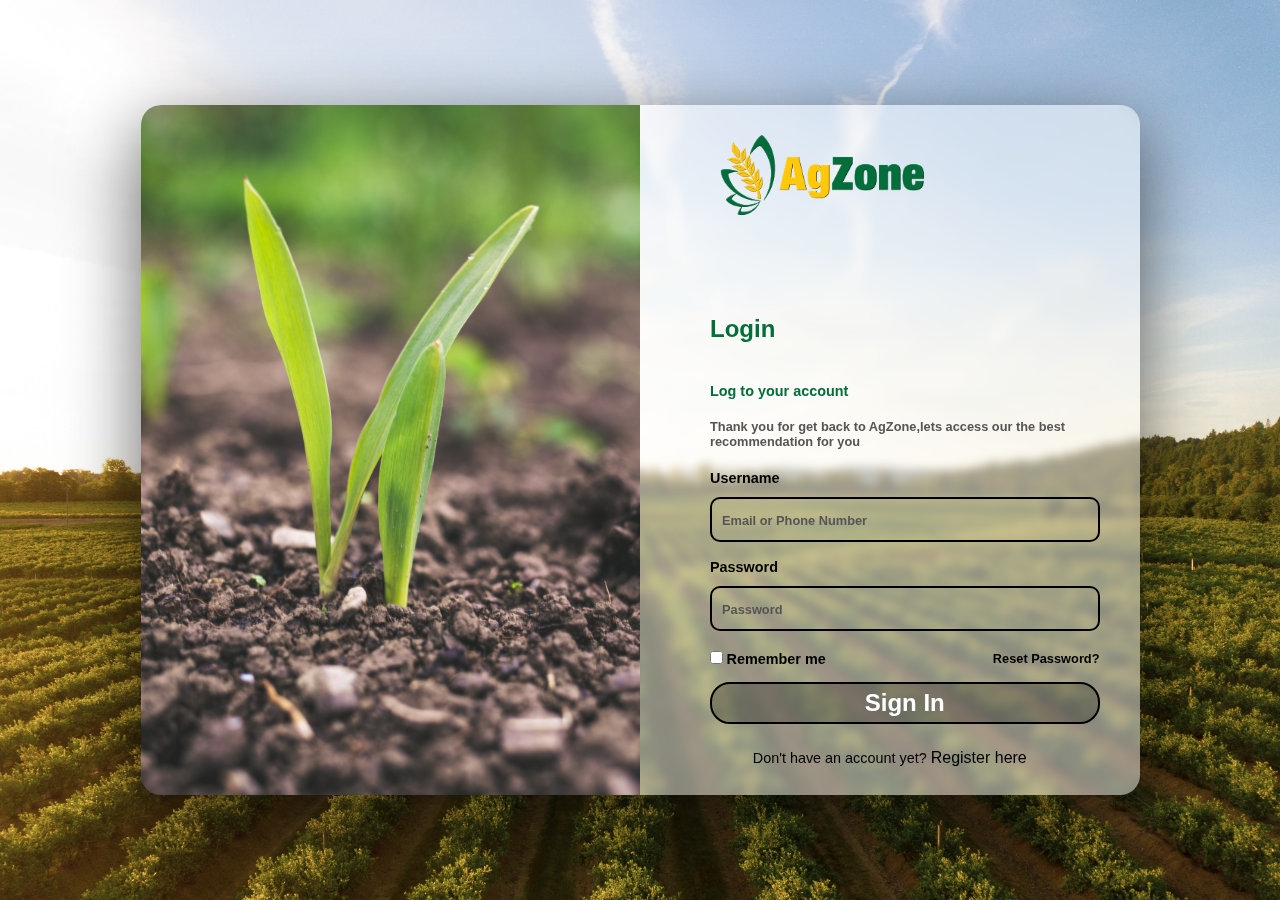
<file: login.html>
<!DOCTYPE html>
<html lang="en">
<head>
    <meta charset="UTF-8">
    <meta http-equiv="X-UA-Compatible" content="IE=edge">
    <meta name="viewport" content="width=device-width, initial-scale=1.0">
    <link rel="stylesheet" href="loginStyle.css">
    <title>Login</title>
</head>
<body>

    <div class="container">
        <div class="image-side">
            
        </div>
        <div class="content-side">
           <div class="login-heading">
            <img src="Images/agzone-logo.png" alt="AgZone" title="AgZone">
           </div>
           <p id="sub-heading-1">Login</p>
           <p id="sub-heading-2">Log to your account</p>
           <p id="sub-heading-3">Thank you for get back to AgZone,lets access our the best recommendation for you</p>
           <div class="form">
            <form action="login.php" method="post">
                
                <label for="username">Username</label><br>
                <input type="text" id="username" name="UserName" class="username" placeholder="Email or Phone Number" >
               
          
            
                <label for="Password">Password</label><br>
                <input type="password" id="Password" name="Password" class="Password" placeholder="Password">
                

                <div class="rememberme">
                    <div class="rem">
                        <input type="checkbox" id="remember-me-check">
                        <label for="remember-me" id="rem">Remember me</label>
                    </div>
                    <p id="reser-password">Reset Password?</p>
                   </div>
        
                   
                    <button type="submit" name="submit" class="submit">Sign In</button>
            </form>
           </div>
           
           
         <p id="footer">Don't have an account yet? <a href="registration.html">Register here</a></p>
        </div>
    </div>

    

</body>
</html>
</file>
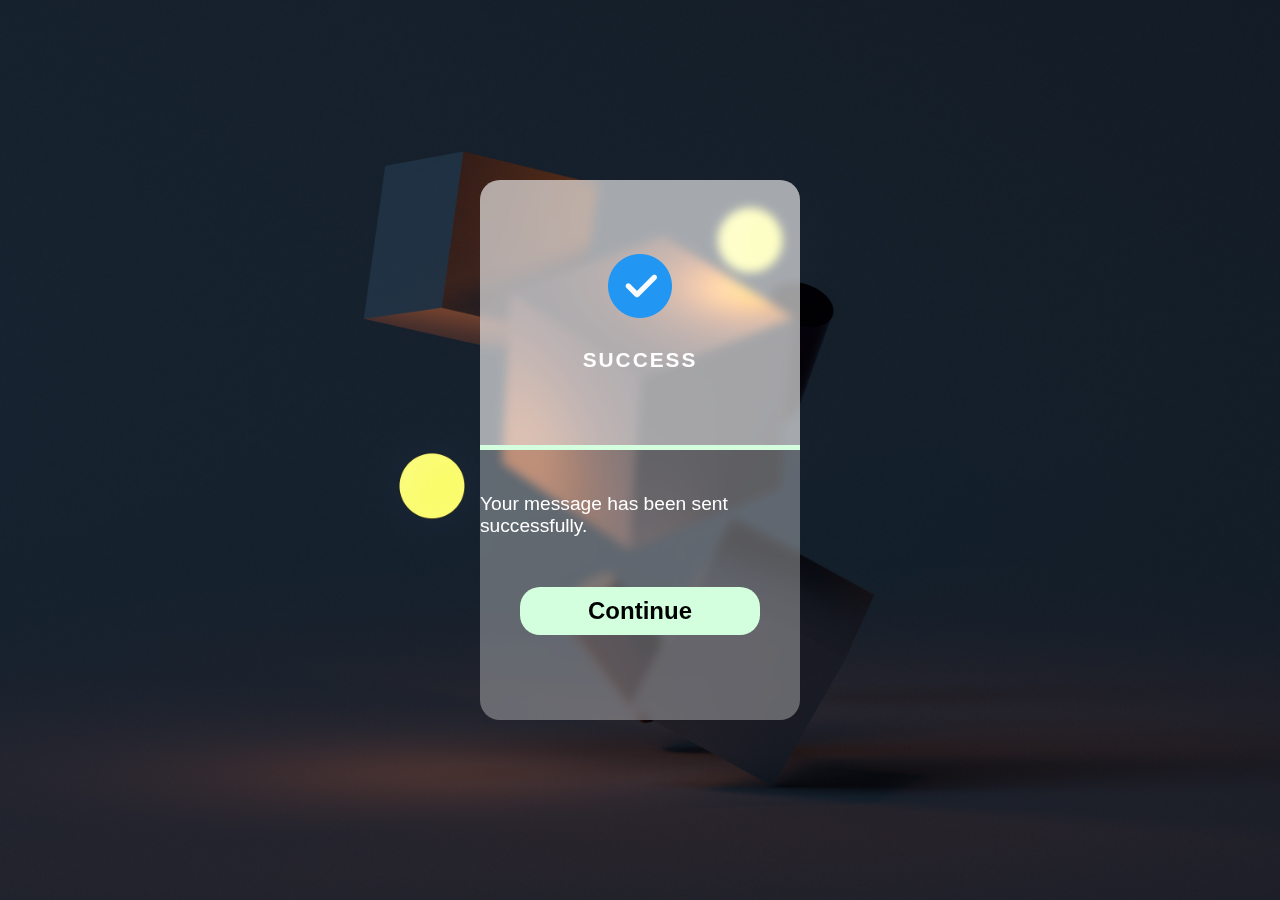
<file: messag2.html>
<html>
    <head>
        <title>Message Sent Successfully</title>
        <link rel="stylesheet" href="Message2.css">
    </head>
    <body>

        <div class="form-div">
        <div class="top">
            <img src="./Images/check.png" alt="checkmark">
            <h4>SUCCESS</h4>
        </div>
        <div class="bottom">
            <div class="success-message">
            <p>Your message has been sent successfully.</p>
        </div>
        <div class="continue-button">
        <form action="index.php">
           
            <button type="submit">Continue</button>
           
        </form>
    </div>
    </div>
    </div>
    </body>
</html>
</file>
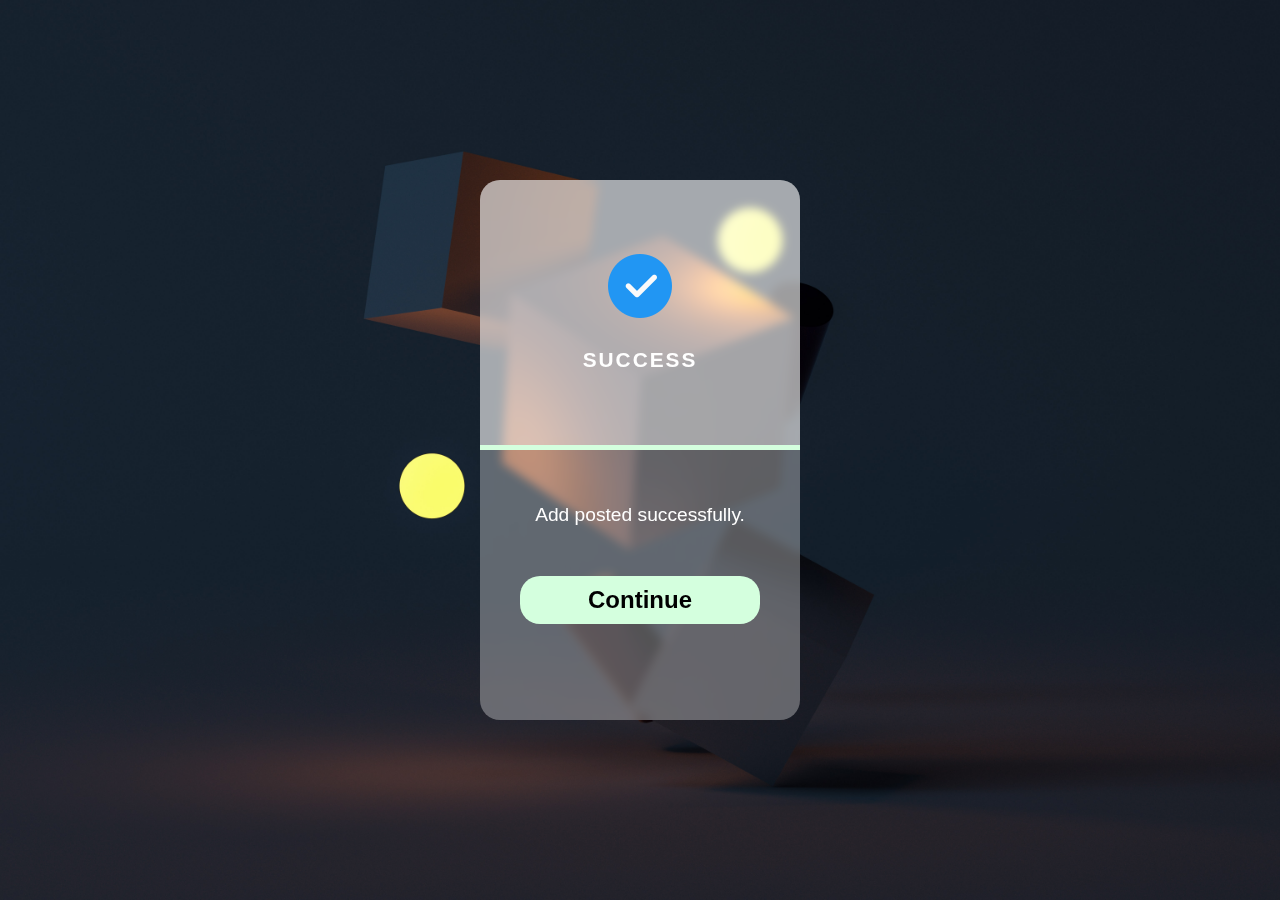
<file: message.html>
<html>
    <head>
        <title>Posted Successfully</title>
        <link rel="stylesheet" href="Message.css">
    </head>
    <body>

        <div class="form-div">
            <div class="top">
                <img src="./Images/check.png" alt="checkmark">
                <h4>SUCCESS</h4>
            </div>
            <div class="bottom">
                <div class="success-message">
                <p>Add posted successfully.</p>
            </div>
            <div class="continue-button">
            <form action="rent_machine.php">
               
                <button type="submit">Continue</button>
               
            </form>
        </div>
        </div>
        </div>

    </body>
</html>
</file>
<file: loginStyle.css>
*{
    padding: 0;
    margin: 0;
    box-sizing: border-box;
    font-family: sans-serif;
}

:root{
    --main:#036e3a;
}


body{
    background-image: url("./Images/dan-meyers-IQVFVH0ajag-unsplash.jpg");
    background-size: cover;
    background-repeat: no-repeat;
    display: flex;
    justify-content: center;
    align-items: center;
    width: 100vw;
    height: 100vh;
    
}

.container{
    width: 999px;
    height: 690px;
    position: relative;
    box-shadow: rgba(0, 0, 0, 0.56) 0px 22px 70px 4px;    
    border-radius: 20px;
}

.container .image-side{

    background-image: url("./Images/roman-synkevych-fjj7lVpCxRE-unsplash.jpg");
    width: 50%;
    position: absolute;    
    height: 100%;
    background-position: center;
    background-size: cover;
    backdrop-filter: blur(5px);
    border-radius: 20px 0px 0px 20px;


}

.container .content-side{
    position: absolute;
    height: 100%;
    width: 50%;
    left: 50%;
    background-color: rgba(255, 255, 255, 0.47);
    padding: 30px;
    backdrop-filter: blur(5px);
    border-radius: 0px 20px 20px 0px;
    
}       

.login-heading{
    width: 100%;
    height: 80px;
}

.login-heading img{
    height: 100%;
    padding-left: 50px;
}

.content-side #sub-heading-1{
    margin-top: 100px;
    margin-left: 40px;
    font-weight: bold;
    font-size: 1.5rem;
    color: #036e3a;
}

.content-side #sub-heading-2{
    padding-left: 40px;
    margin-top: 40px;
    font-weight: bold;
    font-size: 0.9rem;
    color: #036e3a;
}

.content-side #sub-heading-3{
    padding-left: 40px;
    margin-top: 20px;
    font-size: 0.8rem;
    color: #555;
    font-weight: 550;
    margin-bottom: 10px;
}

.form{
    width: 100%;
    min-height: 20%;
    padding: 10px;
    padding-left: 40px;
  
}

.form .username{
    padding: 10px;
    width: 100%;
    border-radius: 10px;
    border: 2px solid black;
    outline: none;
    background-color: transparent;
    font-weight: bold;
    font-size: 1.1rem;
    margin: 10px 0px 16px 0px;
    
}

.form .Password{
    padding: 10px;
    width: 100%;
    border: 2px solid black;
    outline: none;
    border-radius: 10px;
    background-color: transparent;
    font-size: 1.1rem;
    margin: 10px 0px 10px 0px;
}

.form label{
    font-weight: 600;
    font-size: 0.9rem;

}

::placeholder{
    color: #555;
    font-weight: bold;
    font-size: 0.8rem;
    
}


.rememberme{
    display: flex;
    justify-content: space-between;
    color: black;
    font-weight: 500;
    font-size: 0.8rem;
    font-weight: bold;
    margin-top: 10px;
}


.submit{
    width: 100%;
    font-weight: bold;
    font-size: 1.5rem;
    outline: none;
    border: 2px solid black;
    padding: 5px;
    margin-top: 15px;
    border-radius: 20px;
    transition: all .5s ease;
    cursor: pointer;
    background-color: rgba(0, 0, 0, 0.244);
    color: white;
}


#footer{
    text-align: center;
    padding-top: 15px;
    color: black;
    font-size: 0.9rem;
}

#footer a{
    color: black;
    font-size: 1rem;
    text-decoration: none;
    transition: all .2s ease;
}

#footer a:hover{
    color: #036e3a;
}

.submit:hover{
    background-color: #036e3a;
    color: white;
   
}

@media (max-width:992px)
{
    .image-side{
        display: none;
    }

    .container .content-side{
        width: 100%;
        left: 0;
        height: 100%;
        border-radius: 0px;
        backdrop-filter: blur(3px);
    }
}
</file>
<file: Message2.css>
*{
    padding: 0;
    margin: 0;
    box-sizing: border-box;
    font-family: sans-serif;
}

body{
  background-image: url("./Images/sebastian-svenson-d2w-_1LJioQ-unsplash.jpg");
  background-position: center;
  background-size: cover;
}   

.form-div{
    width: 25%;
    height: 60%;
    background-color:rgba(255, 255, 255, 0.325);
    position: absolute;
    left: 50%;
    top: 50%;
    transform: translate(-50%,-50%);
    border-radius: 20px;
    backdrop-filter: blur(5px);
}

.top{
    width: 100%;
    height: 50%;
    display: flex;
    align-items: center;
    justify-content: center;
    flex-direction: column;
    border-radius: 20px 20px 0px 0px;
    gap: 30px;
    border-bottom: 5px solid rgb(212, 255, 222);
    background-color:rgba(255, 255, 255, 0.432);
}

.top h4{
    letter-spacing: 2px;
    font-size: 1.3rem;
    color: white;
}

.form-div .bottom{
    display: flex;
    align-items: center;
    justify-content: center;
    flex-direction: column;
    height: 20%;
    margin-top: 60px;
    gap: 50px;
}


.bottom button{
  
    font-size: 1.5rem;
    width: 15rem;
    border: none;
    outline: none;
    background-color:rgb(212, 255, 222);
    border-radius: 20px;
    padding: 10px;
    font-weight: bold;
    transition: all .5s ease;
}

.bottom button:hover{
    
    transform: scale(1.2);
}

.success-message p{
    font-size: 1.2rem;
    color: #666;
    color: white;
}
</file>
<file: Message.css>
*{
    padding: 0;
    margin: 0;
    box-sizing: border-box;
    font-family: sans-serif;
}

body{
  background-image: url("./Images/sebastian-svenson-d2w-_1LJioQ-unsplash.jpg");
  background-position: center;
  background-size: cover;
}   

.form-div{
    width: 25%;
    height: 60%;
    background-color:rgba(255, 255, 255, 0.325);
    position: absolute;
    left: 50%;
    top: 50%;
    transform: translate(-50%,-50%);
    border-radius: 20px;
    backdrop-filter: blur(5px);
}

.top{
    width: 100%;
    height: 50%;
    display: flex;
    align-items: center;
    justify-content: center;
    flex-direction: column;
    border-radius: 20px 20px 0px 0px;
    gap: 30px;
    border-bottom: 5px solid rgb(212, 255, 222);
    background-color:rgba(255, 255, 255, 0.432);
}

.top h4{
    letter-spacing: 2px;
    font-size: 1.3rem;
    color: white;
}

.form-div .bottom{
    display: flex;
    align-items: center;
    justify-content: center;
    flex-direction: column;
    height: 20%;
    margin-top: 60px;
    gap: 50px;
}


.bottom button{
  
    font-size: 1.5rem;
    width: 15rem;
    border: none;
    outline: none;
    background-color:rgb(212, 255, 222);
    border-radius: 20px;
    padding: 10px;
    font-weight: bold;
    transition: all .5s ease;
}

.bottom button:hover{
    
    transform: scale(1.2);
}

.success-message p{
    font-size: 1.2rem;
    color: #666;
    color: white;
}
</file>
